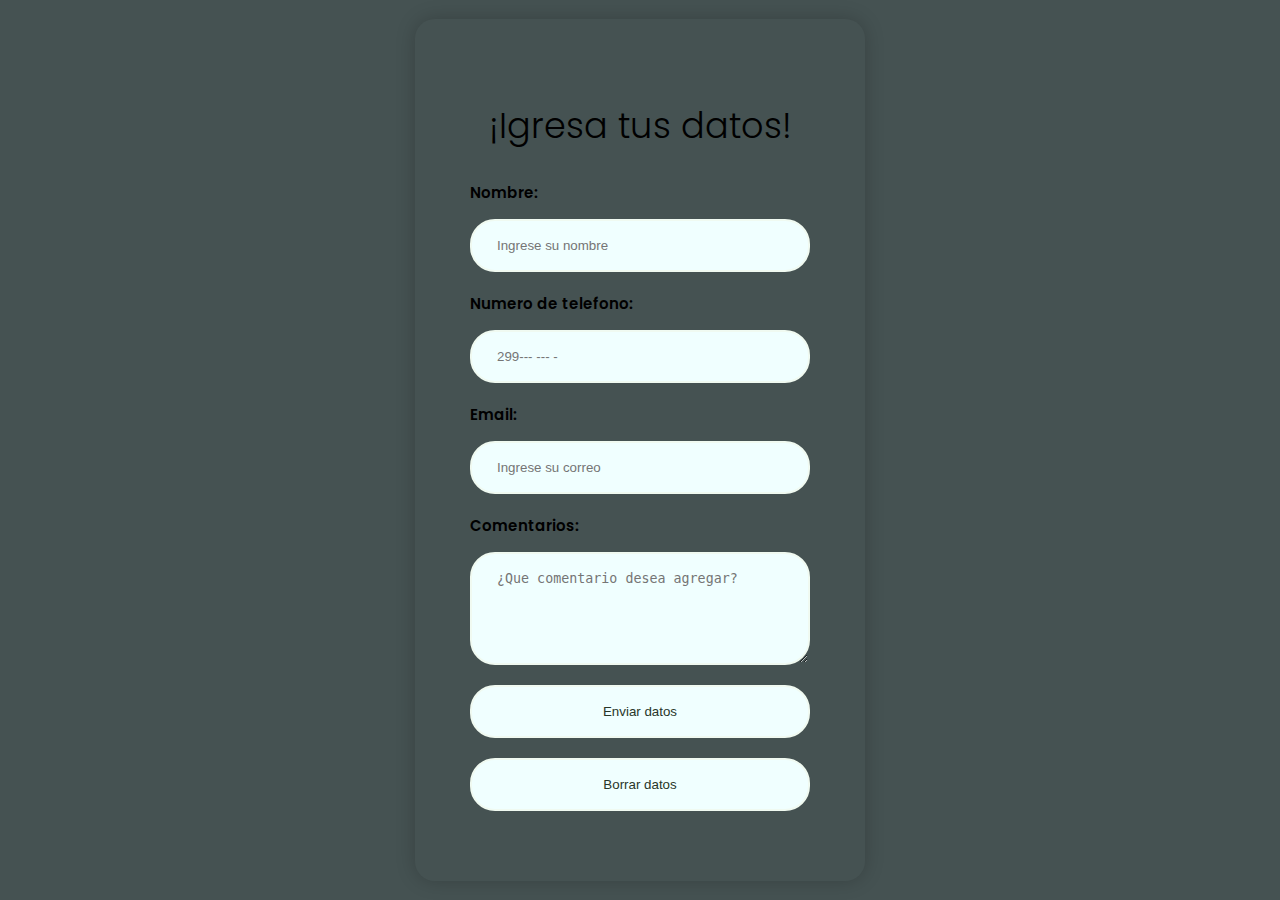
<file: form.html>
<!DOCTYPE html>
<html lang="en">
<head>
    <meta charset="UTF-8">
    <link rel="preconnect" href="https://fonts.googleapis.com">
<link rel="preconnect" href="https://fonts.gstatic.com" crossorigin>
<link href="https://fonts.googleapis.com/css2?family=Poppins:ital,wght@0,200;0,300;0,400;0,700;0,900;1,400&display=swap" rel="stylesheet">
    <title>MotosSport.com</title>
    <link rel="stylesheet" href="css/compra.css">
</head>
<body>
    <section id="datos" class="datos">
       
        <form action="compro.html">
            <h2>¡Igresa tus datos!</h2>
           <div class="input-group">
            <label for="nombre">Nombre:</label>
           <input type="text" id="nombre" name="nombre" placeholder="Ingrese su nombre"/>

           <label for="num">Numero de telefono:</label>
           <input type="text" id="nombre" name="num" placeholder="299--- --- -"/>
  
           <label for="email">Email:</label>
           <input type="email" id="email" name="email" placeholder="Ingrese su correo"/>
  
           <label for="msj">Comentarios:</label>
           <textarea id="msj" name="msj" cols="30" rows="5" placeholder="¿Que comentario desea agregar?"></textarea>
            
           <input class="verde" type="submit" value="Enviar datos" /> 
           <input class="rojo" type="reset" value="Borrar datos" />
           </div>
        </form>
     </section>

</body>
</html>
</file>
<file: css/compra.css>
/*cartel mas el fondo*/
body {
    font-family: Times, sans-serif;
    margin: 0;
    padding: 0;
    overflow-x: hidden;
    background-color: rgb(69, 82, 82); 
    animation: cambiarFondo 8s infinite alternate; 
}
@keyframes cambiarFondo {
    0% {
        background-color: rgb(93, 107, 107); 
    }
    25% {
        background-color: rgb(87, 84, 95);  
    }
    50% {
        background-color: rgb(77, 75, 95); 
    }
    75% {
        background-color: rgb(68, 68, 68); 
    }
    100% {
        background-color: rgb(84, 107, 107); 
    }
}
.cartel {
    position: sticky;
    top: 0;
    left: 0; 
    transform: translateY(-50%);
    width: 60%;
    text-align: center;
    font-size: 40px;
    font-weight: bold;
    color: white;
    padding: 10px;
    box-sizing: border-box;
    white-space: nowrap;
    animation: moverCartel 10s linear infinite;
    border: none;
}
.cartel::before {
    content: "¡Compra la moto de tus sueños!";
    position: absolute;
    top: 0;
    left: 0;
    width: 100%;
    color: rgb(230, 221, 221);
    background-color: rgb(139, 139, 139);
    padding: 50px;
    box-sizing: border-box;
    transform: translateX(-100%);
    border-radius: 0;
    
}

@keyframes moverCartel {
    0% {
        transform: translateX(-50%); 
    }
    50% {
        transform: translateX(10); 
    }
    100% {
        transform: translateX(300%); 
    }
}
/*la galeria, su informacion y el comprar*/
.contenido {
    padding-top: 80px;
    margin: 20px;
}
h1 {
    font-size: 28px;
    color: #000000;
    text-align: center;
    background-color: #ffffff;  
    padding: 10px 20px;  
    border-radius: 20px; 
    display: block;  
    margin: 50px auto;  
    width: 80%;  
    max-width: 600px;  
}
.galeria {
    display: flex;
    justify-content: center;
    gap: 20px;
    flex-wrap: wrap;
    margin-top: 20px;
}
.foto {
    position: relative;
    overflow: hidden;
    border-radius: 8px;
    box-shadow: 0 4px 8px rgba(0, 0, 0, 0.2);
}
.foto img {
    width: 300px;
    height: 200px;
    object-fit: cover;
    transition: transform 0.3s ease; 
}
.foto:hover img {
    transform: scale(1.1); 
}
p {
    font-size: 20px;
    color: #000000;
    text-align: center;
    background-color: #ffffff;  
    padding: 10px 20px;  
    border-radius: 20px; 
    display: block;  
    margin: 50px auto;  
    width: 80%;  
    max-width: 600px;  
}
.comprar {
    display: block; 
    font-size: 20px; 
    padding: 10px 20px; 
    background-color: #f0f0f0; 
    color: rgb(0, 0, 0); 
    text-decoration: none; 
    border-radius: 20px; 
    margin: 50px auto; 
    text-align: center;
    width: 10%;
}
.comprar:hover {
    background-color: #46a55b; 
}
/*estilo del formulario*/
.datos{
    min-height: 100vh;
    display: flex;
    align-items: center;
    justify-content: center;
}
.datos form{
        padding: 50px 55px;
        box-shadow: 0 0 20px rgb(0, 0, 0, 0.2);
        border-radius: 20px;
        text-align: center;
        width: 340px;
}
.datos .input-group{
        display:flex;
        flex-direction: column;
        text-align: left;
        font-family: "Poppins", sans-serif;
        font-weight: 100;
        font-style: normal;
}
.datos h2{
        color:black;
        font-size: 35px;
        font-family: "Poppins", sans-serif;
        font-weight: 300;
        font-style: normal;
}
.datos label{
        color: black;
        font-size: 15px;
        font-weight: 600;
        margin-bottom: 15px;
}
.datos input,textarea{
        padding: 17px 25px;
        border-radius: 25px;
        margin-bottom: 20px;
        background-color: azure; 
        border: 2px solid #F0FAF1;
        color: #283629;
}
.datos .verde:hover{
        font-size: 16px;
        color:#ffffff;
        border-color: #51D94C;
        border-radius: 25px;
        background-color: #51D94C;
        box-shadow:  0 0 20px rgb(25, 254, 0, 0.4);
        cursor:pointer;
}
.datos .rojo:hover{
        font-size: 16px;
        color:#ffffff;
        border-color: #ff0000;
        border-radius: 25px;
        background-color: #ff0000;
        box-shadow:  0 0 20px rgb(182, 12, 12);
        cursor:pointer;
}
/*segundo cartel de compra finalizada*/
.cartel2 {
    position: absolute;
    top: 20%;
    left: 0; 
    transform: translateY(-50%);
    width: 60%;
    text-align: center;
    font-size: 40px;
    font-weight: bold;
    color: white;
    padding: 10px;
    box-sizing: border-box;
    white-space: nowrap;
    animation: moverCartel 10s linear infinite;
    border: none;
}
.cartel2::before {
    content: "¡GRACIAS POR SU COMPRA!";
    position: absolute;
    top: 0;
    left: 0;
    width: 100%;
    color: rgb(230, 221, 221);
    padding: 50px;
    box-sizing: border-box;
    transform: translateX(-100%);
    border-radius: 0;
    
}
@keyframes moverCartel {
    0% {
        transform: translateX(-50%); 
    }
    50% {
        transform: translateX(10); 
    }
    100% {
        transform: translateX(300%);
    }
}
/*boton volver*/
.volver3 {
    display: block; 
    font-size: 20px; 
    padding: 10px 20px; 
    background-color: #f0f0f0; 
    color: rgb(0, 0, 0); 
    text-decoration: none; 
    border-radius: 20px;
    margin: 50px auto; 
    text-align: center;
    width: 10%;
}
/*pie de paginas*/
footer {
    text-align: center;
    padding: 30px;
    background-color: #333;
    color: white;
    position: relative;
    bottom: 0;
    width: 100%;
}
  footer a {
    color: red;
    text-decoration: none;
}
  footer a:hover {
    text-decoration: underline;
}
</file>
